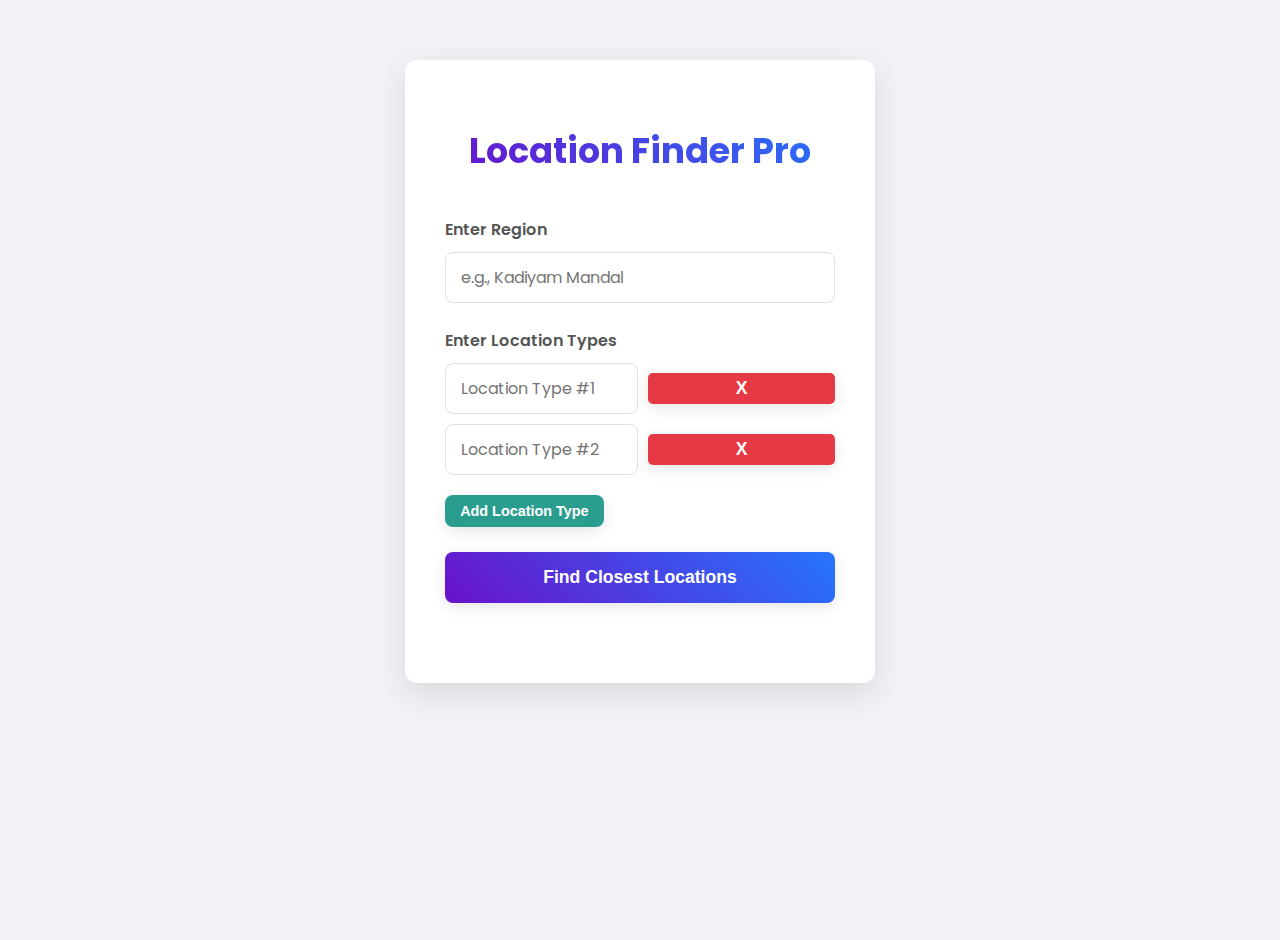
<file: index.html>
<!DOCTYPE html>
<html lang="en">
<head>
    <meta charset="UTF-8">
    <meta name="viewport" content="width=device-width, initial-scale=1.0">
    <title>Location Finder Pro</title>
    <link rel="preconnect" href="https://fonts.googleapis.com">
    <link rel="preconnect" href="https://fonts.gstatic.com" crossorigin>
    <link href="https://fonts.googleapis.com/css2?family=Poppins:wght@400;600;700&display=swap" rel="stylesheet">
    <style>
        :root { /* Style variables */ }
        body { font-family: 'Poppins', sans-serif; background-color: #f0f2f5; color: #333; margin: 0; padding: 20px; display: flex; justify-content: center; align-items: flex-start; min-height: 100vh; }
        .container { max-width: 600px; margin: 40px auto; padding: 40px; background: #fff; border-radius: 12px; box-shadow: 0 10px 30px rgba(0,0,0,0.1); }
        h1 { text-align: center; font-weight: 700; font-size: 2.2em; background: linear-gradient(45deg, #6a11cb, #2575fc); -webkit-background-clip: text; -webkit-text-fill-color: transparent; margin-bottom: 40px; }
        .form-group { margin-bottom: 25px; }
        label { display: block; font-weight: 600; color: #555; margin-bottom: 10px; }
        input[type="text"] { width: 100%; padding: 12px 15px; border: 1px solid #dee2e6; border-radius: 8px; box-sizing: border-box; font-size: 1em; font-family: 'Poppins', sans-serif; transition: all 0.3s; }
        input[type="text"]:focus { outline: none; border-color: #2575fc; box-shadow: 0 0 0 3px rgba(37, 117, 252, 0.2); }
        .location-type-entry { display: flex; align-items: center; margin-bottom: 10px; gap: 10px; } /* NEW */
        .remove-btn { padding: 5px 10px; background: #e63946; color: white; border: none; border-radius: 5px; cursor: pointer; font-weight: bold; } /* NEW */
        #add-type-btn { display: inline-block; width: auto; padding: 8px 15px; font-size: 0.9em; font-weight: 600; margin-top: 10px; background: #2a9d8f; } /* NEW */
        button { width: 100%; padding: 15px; background-image: linear-gradient(45deg, #6a11cb 0%, #2575fc 100%); color: white; border: none; border-radius: 8px; font-size: 1.1em; font-weight: 600; cursor: pointer; transition: all 0.3s ease; box-shadow: 0 4px 15px rgba(0,0,0,0.1); }
        button:hover:not(:disabled) { transform: translateY(-3px); box-shadow: 0 6px 20px rgba(0,0,0,0.15); }
        button:disabled { background-image: none; background-color: #cdd2d8; cursor: not-allowed; box-shadow: none; }
        #results { margin-top: 40px; }
        .result-pair { background-color: #f8f9fa; border-left: 5px solid; border-image: linear-gradient(to bottom, #6a11cb, #2575fc) 1; padding: 20px; border-radius: 0 8px 8px 0; margin-bottom: 20px; animation: fadeIn 0.5s ease; }
        @keyframes fadeIn { from { opacity: 0; transform: translateY(10px); } to { opacity: 1; transform: translateY(0); } }
        .result-item { display: flex; align-items: center; margin-bottom: 10px; }
        .result-item svg { margin-right: 10px; flex-shrink: 0; }
        .spinner { margin: 40px auto 0; width: 50px; height: 50px; border: 5px solid rgba(0,0,0,0.1); border-top-color: #2575fc; border-radius: 50%; animation: spin 1s ease-in-out infinite; display: none; }
        @keyframes spin { to { transform: rotate(360deg); } }
    </style>
</head>
<body>

<div class="container">
    <h1>Location Finder Pro</h1>
    <div class="form-group">
        <label for="region">Enter Region</label>
        <input type="text" id="region" required placeholder="e.g., Kadiyam Mandal">
    </div>
    <div class="form-group">
        <label>Enter Location Types</label>
        <div id="location-types-container">
            <!-- Inputs will be added here by JavaScript -->
        </div>
        <button id="add-type-btn" type="button">Add Location Type</button>
    </div>
    <button id="find-btn" type="submit">Find Closest Locations</button>
    <div class="spinner" id="loader"></div>
    <div id="results"></div>
</div>

<script>
    const findBtn = document.getElementById('find-btn');
    const regionInput = document.getElementById('region');
    const typesContainer = document.getElementById('location-types-container');
    const addTypeBtn = document.getElementById('add-type-btn');
    const resultsDiv = document.getElementById('results');
    const loader = document.getElementById('loader');

    // !!! IMPORTANT: REPLACE THIS URL WITH YOUR CLOUD RUN URL !!!
    const apiUrl = 'https://locating-921423594307.asia-south1.run.app'; // <--- CHANGE THIS

    // ---- NEW FUNCTIONALITY TO ADD/REMOVE INPUTS ----
    function createNewLocationInput() {
        const entryDiv = document.createElement('div');
        entryDiv.className = 'location-type-entry';
        
        const newInput = document.createElement('input');
        newInput.type = 'text';
        newInput.placeholder = `Location Type #${typesContainer.children.length + 1}`;
        
        const removeBtn = document.createElement('button');
        removeBtn.type = 'button';
        removeBtn.className = 'remove-btn';
        removeBtn.textContent = 'X';
        removeBtn.onclick = () => {
            entryDiv.remove();
        };
        
        entryDiv.appendChild(newInput);
        entryDiv.appendChild(removeBtn);
        typesContainer.appendChild(entryDiv);
    }
    
    addTypeBtn.addEventListener('click', createNewLocationInput);
    
    // Create the first two inputs by default
    createNewLocationInput();
    createNewLocationInput();
    // ----------------------------------------------------

    findBtn.addEventListener('click', async () => {
        // ... (The findBtn click handler remains the same) ...
        const region = regionInput.value.trim();
        const locationTypes = Array.from(typesContainer.querySelectorAll('input'))
                                   .map(input => input.value.trim())
                                   .filter(type => type !== '');

        if (!region || locationTypes.length < 2) {
            alert('Please provide a region and at least two location types.');
            return;
        }

        loader.style.display = 'block';
        resultsDiv.innerHTML = '';
        findBtn.disabled = true;

        try {
            const response = await fetch(apiUrl, {
                method: 'POST',
                headers: { 'Content-Type': 'application/json' },
                body: JSON.stringify({ region: region, location_types: locationTypes })
            });
            if (!response.ok) throw new Error(`HTTP error! Status: ${response.status}`);
            const data = await response.json();
            displayResults(data);
        } catch (error) {
            console.error('Error fetching data:', error);
            resultsDiv.innerHTML = `<p style="color:red; text-align:center;">An error occurred. Please check the API URL and ensure there are no CORS errors (Press F12 to check console).</p>`;
        } finally {
            loader.style.display = 'none';
            findBtn.disabled = false;
        }
    });

    function displayResults(pairs) {
        // ... (The displayResults function remains the same) ...
        if (!pairs || pairs.length === 0) {
            resultsDiv.innerHTML = '<p style="text-align:center;">No results found.</p>';
            return;
        }
        let html = '';
        pairs.forEach((pair, index) => {
            html += `
                <div class="result-pair">
                    <h3>Pair ${index + 1}</h3>
                    <div class="result-item">
                        <svg width="24" height="24" viewBox="0 0 24 24" fill="none" stroke="currentColor" stroke-width="2"><path d="M21 10c0 7-9 13-9 13s-9-6-9-13a9 9 0 0 1 18 0z"></path><circle cx="12" cy="10" r="3"></circle></svg>
                        <div><strong>${pair.location1.type}:</strong> ${pair.location1.name}<br><em style="color:#666;font-size:0.9em;">${pair.location1.address}</em></div>
                    </div>
                    <div class="result-item">
                        <svg width="24" height="24" viewBox="0 0 24 24" fill="none" stroke="currentColor" stroke-width="2"><path d="M21 10c0 7-9 13-9 13s-9-6-9-13a9 9 0 0 1 18 0z"></path><circle cx="12" cy="10" r="3"></circle></svg>
                        <div><strong>${pair.location2.type}:</strong> ${pair.location2.name}<br><em style="color:#666;font-size:0.9em;">${pair.location2.address}</em></div>
                    </div>
                     <div class="result-item">
                        <svg width="24" height="24" viewBox="0 0 24 24" fill="none" stroke="currentColor" stroke-width="2"><path d="M16.5 12.5L12 22l-4.5-9.5L3 8l9.5-4.5L22 8z"></path></svg>
                        <div><strong>Distance:</strong> ${(pair.distance / 1000).toFixed(2)} km</div>
                    </div>
                </div>
            `;
        });
        resultsDiv.innerHTML = html;
    }
</script>

</body>
</html>
</file>
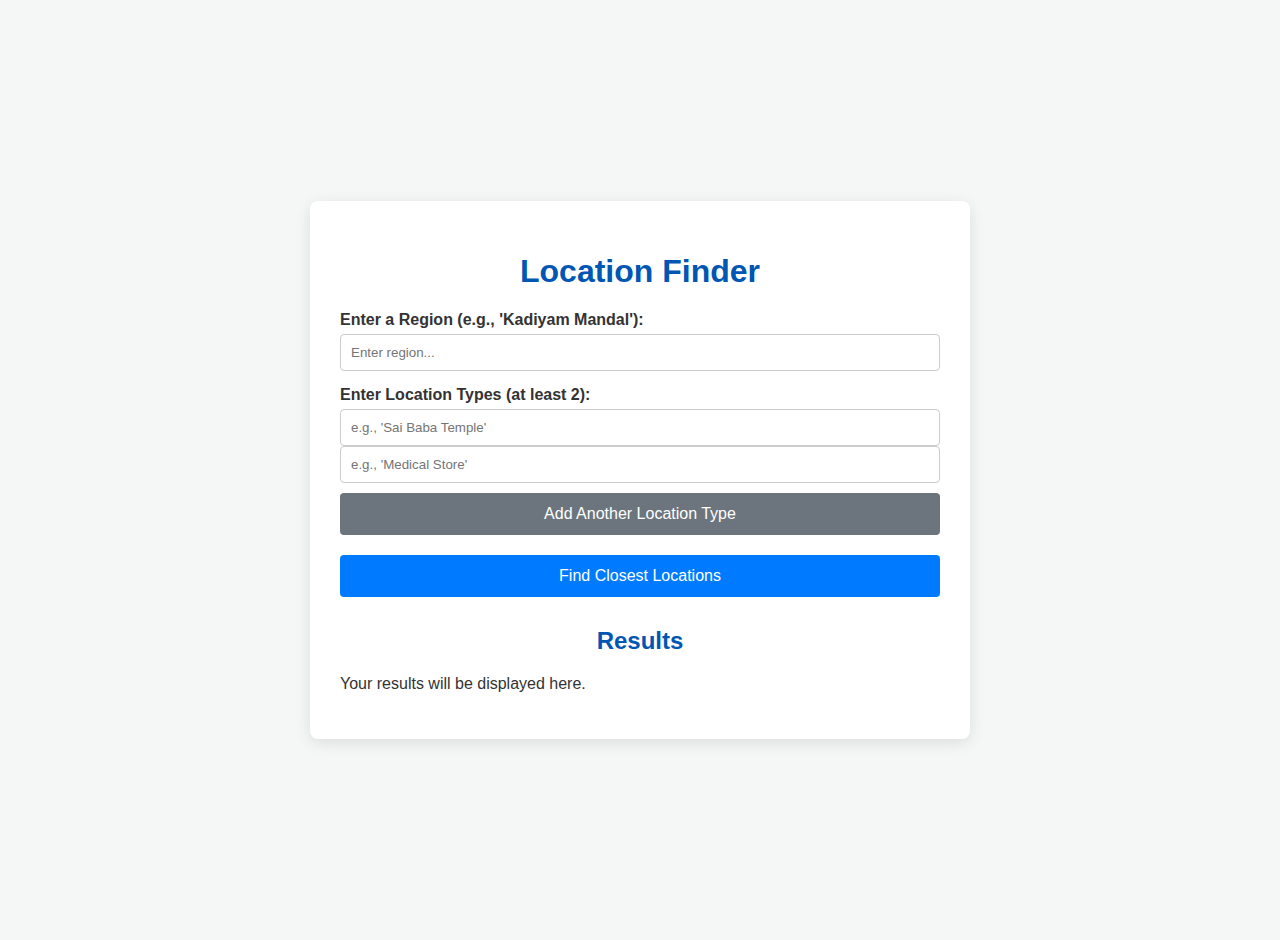
<file: location_finder_frontend/index.html>
<!DOCTYPE html>
<html lang="en">
<head>
    <meta charset="UTF-8">
    <meta name="viewport" content="width=device-width, initial-scale=1.0">
    <title>Location Finder</title>
    <link rel="stylesheet" href="style.css">
</head>
<body>
    <div class="container">
        <h1>Location Finder</h1>
        <div class="input-section">
            <label for="region">Enter a Region (e.g., 'Kadiyam Mandal'):</label>
            <input type="text" id="region" placeholder="Enter region...">

            <label>Enter Location Types (at least 2):</label>
            <div id="location-types-container">
                <input type="text" class="location-type" placeholder="e.g., 'Sai Baba Temple'">
                <input type="text" class="location-type" placeholder="e.g., 'Medical Store'">
            </div>
            <button id="add-type-btn">Add Another Location Type</button>

            <button id="find-btn">Find Closest Locations</button>
        </div>

        <div class="results-section">
            <h2>Results</h2>
            <div id="results-output">
                <p>Your results will be displayed here.</p>
            </div>
            <div id="loading-spinner" class="hidden"></div>
        </div>
    </div>

    <script src="script.js"></script>
</body>
</html>
</file>
<file: location_finder_frontend/style.css>
body {
    font-family: -apple-system, BlinkMacSystemFont, "Segoe UI", Roboto, Helvetica, Arial, sans-serif;
    background-color: #f4f7f6;
    color: #333;
    margin: 0;
    padding: 20px;
    display: flex;
    justify-content: center;
    align-items: center;
    min-height: 100vh;
}

.container {
    background-color: #ffffff;
    padding: 30px;
    border-radius: 8px;
    box-shadow: 0 4px 15px rgba(0, 0, 0, 0.1);
    width: 100%;
    max-width: 600px;
}

h1, h2 {
    text-align: center;
    color: #0056b3;
}

.input-section label {
    display: block;
    margin-top: 15px;
    margin-bottom: 5px;
    font-weight: bold;
}

.input-section input[type="text"] {
    width: 100%;
    padding: 10px;
    border: 1px solid #ccc;
    border-radius: 4px;
    box-sizing: border-box; /* Important for padding and width calculation */
}

.input-section button {
    display: block;
    width: 100%;
    padding: 12px;
    border: none;
    border-radius: 4px;
    color: #fff;
    background-color: #007bff;
    cursor: pointer;
    font-size: 16px;
    margin-top: 20px;
}

#add-type-btn {
    background-color: #6c757d;
    margin-top: 10px;
}

.input-section button:hover {
    opacity: 0.9;
}

.results-section {
    margin-top: 30px;
}

#results-output .pair {
    background-color: #e9ecef;
    padding: 15px;
    border-radius: 5px;
    margin-bottom: 15px;
    border-left: 5px solid #007bff;
}

#results-output .pair p {
    margin: 5px 0;
}

#results-output .pair .location-name {
    font-weight: bold;
}

.hidden {
    display: none;
}

/* Simple Loading Spinner */
#loading-spinner {
    border: 5px solid #f3f3f3;
    border-top: 5px solid #007bff;
    border-radius: 50%;
    width: 40px;
    height: 40px;
    animation: spin 1s linear infinite;
    margin: 20px auto;
}

@keyframes spin {
    0% { transform: rotate(0deg); }
    100% { transform: rotate(360deg); }
}
</file>
